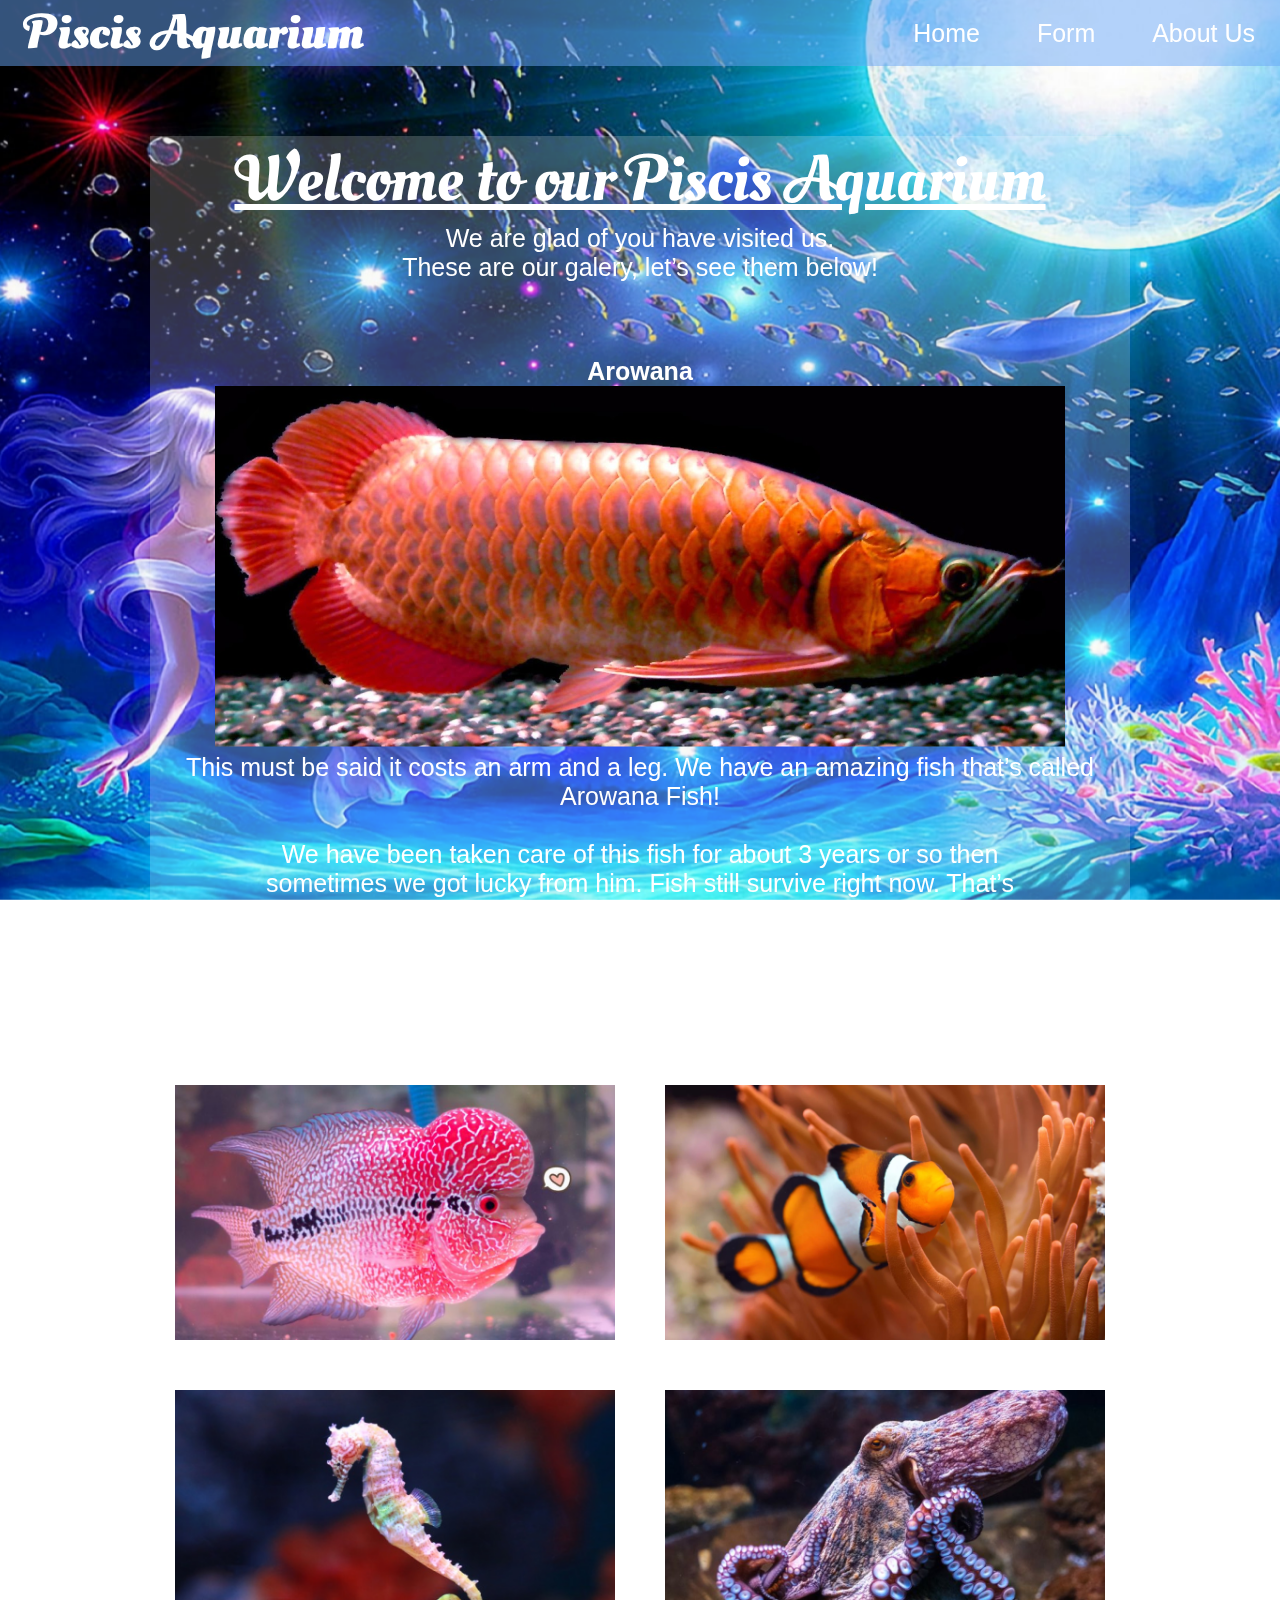
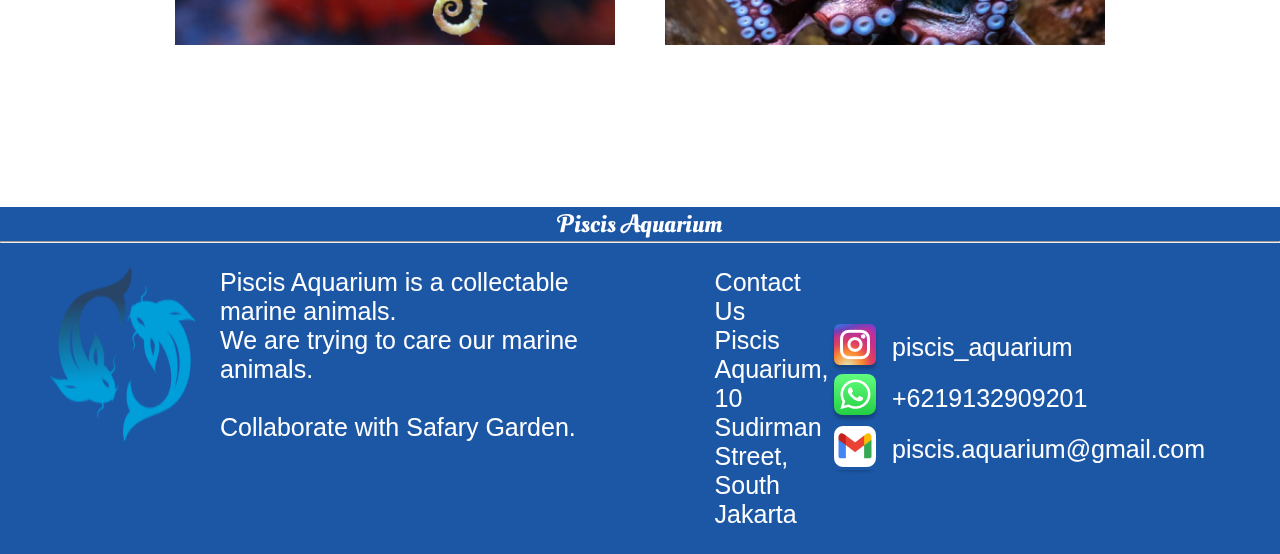
<file: html/index.html>
<!DOCTYPE html>
<html lang="en">
<head>
    <meta charset="UTF-8">
    <meta http-equiv="X-UA-Compatible" content="IE=edge">
    <meta name="viewport" content="width=device-width, initial-scale=1.0">
    <title>Piscis Aquarium</title>
    
    <!-- Nama: Valentio Stanley Gunadi -->
    <!-- 2540096011 -->

    <!-- Link to my CSS -->
    <link rel="stylesheet" href="../css/style.css">

</head>

<!--Home Page-->

<body>
    <!-- Background-->
    <div class="background">
        <!-- <img src="assets/fishbackground.png" alt="Background"> -->
    </div>
    <!--End Background-->

    <!--Navigation Bar-->
    <nav>
        <div class="nav">
            <div class="nav-textlogo">
                <a href="../html/index.html">
                    Piscis Aquarium
                </a>
            </div>
            <ul>
                <li><a href ="../html/index.html">Home</a></li>
                <li><a href ="../html/formFix.html">Form</a></li>
                <li><a href ="../html/about us.html">About Us</a></li>
            </ul>
        </div>
    </nav>
    <!--End Navigation Bar-->

    <!-- Content -->
    <div class="container">
        <div class="content">
            <div class="title-greeting">
                <u>Welcome to our Piscis Aquarium</u>
                <p>We are glad of you have visited us.<br>These are our galery, let’s see them below!</br>
                </p>
            </div>
        
            <div class="arowana">
                <div class="detail-arowana">
                    <h3>Arowana</h3>
                    <img src="../assets/Home Page/ikan Arwana 1.png" alt="Arowana Fish">
                        <p> This must be said it costs an arm and a leg. We have an amazing fish that’s called Arowana Fish!</p>
                        <br>
                        <p class="margin-text">We have been taken care of this fish for about 3 years or so then sometimes we got lucky from him. Fish
                        still survive right now. That’s why this is most expensive fish!</p>
                        <br>
                    <p>To see the real fish, visit at Big Aquarium!</p>
                </div>
            </div>
        
            <div class="container-card">
                <div class="fish-card">
                    <div class="pict-fish">
                        <a href="../html css photo/louhanFish.html">
                            <img src="../assets/Home Page/ikan louhan 1.png" alt="Lou han Fish" class="fish-img">
                            <div class="background-hover">
                                <div class="hover-text"><p>Louhan Fish</p></div>
                            </div>
                        </a>
                    </div>
                </div>
                
                <div class="fish-card">
                    <div class="pict-fish">
                        <a href="../html css photo/clownFish.html">
                            <img src="../assets/Home Page/clown fish 1.png" alt="Clown Fish" class="fish-img">
                            <div class="background-hover">
                                <div class="hover-text"><p>Clown Fish</p></div>
                            </div>
                        </a>
                    </div>
                </div>
            </div>
       
            <div class="container-card">
                <div class="fish-card">
                    <div class="pict-fish">
                        <a href="../html css photo/seahorse.html">
                            <img src="../assets/Home Page/kuda laut 1.png" alt="Seahorse" class="fish-img">
                            <div class="background-hover">
                                <div class="hover-text"><p>Seahorse</p></div>
                            </div>
                        </a>
                    </div>
                </div>
            
                <div class="fish-card">
                    <div class="pict-fish">
                        <a href="../html css photo/octopus.html">
                            <img src="../assets/Home Page/gurita 1.png" alt="Octopus" class="fish-img">
                            <div class="background-hover">
                                <div class="hover-text"><p>Octopus</p></div>
                            </div>
                        </a>
                        <br>
                    </div>
                </div>
            </div>

        </div>
        <p class="bottom-text">To see more fishes, please visit us at Piscis Aquarium.<br>We have a lot of fishes than your thought.</p>
    </div>
    <!-- End Content -->

    <!--Footer-->
    <div class="footer">
        <div class="footer-textlogo">
            Piscis Aquarium
        </div>
        <hr>
        <div class="footer-content">
            <div class="footer-left">
                <div class="description-logo">
                    <img src="../assets/logo fish 1.png" alt="Logo Piscis Aquarium">
                    <p>Piscis Aquarium is a collectable marine animals.<br>
                        We are trying to care our marine animals.<br>
                        <br>Collaborate with Safary Garden.
                    </p>
                </div>
            </div>
            <div class="footer-right">
                <div class="contact-us">
                    <div class="contactus-text">
                        <p>Contact Us</p>
                        <p>Piscis Aquarium, <br> 10 Sudirman Street, <br> South Jakarta </p>
                    </div>
                    <br>
                    <div class="logo-contactus">
                        <a href="https://instagram.com" class="icon"><img src="../assets/instagram.png" alt="Instagram Piscis Aquarium"><p>piscis_aquarium</p></a>
                        <a href="https://whatsapp.com" class="icon"><img src="../assets/WhatsApp.png" alt="Whatsapp Piscis Aquarium"> <p>+6219132909201</p></a>
                        <a href="https://mail.google.com/" class="icon"><img src="../assets/gmail.png" alt="E-mail Piscis Aquarium"> <p>piscis.aquarium@gmail.com</p></a>
                    </div>
                </div>
            </div>
        </div> 
    </div>
    <!--End Footer-->

</body>
</html>
</file>
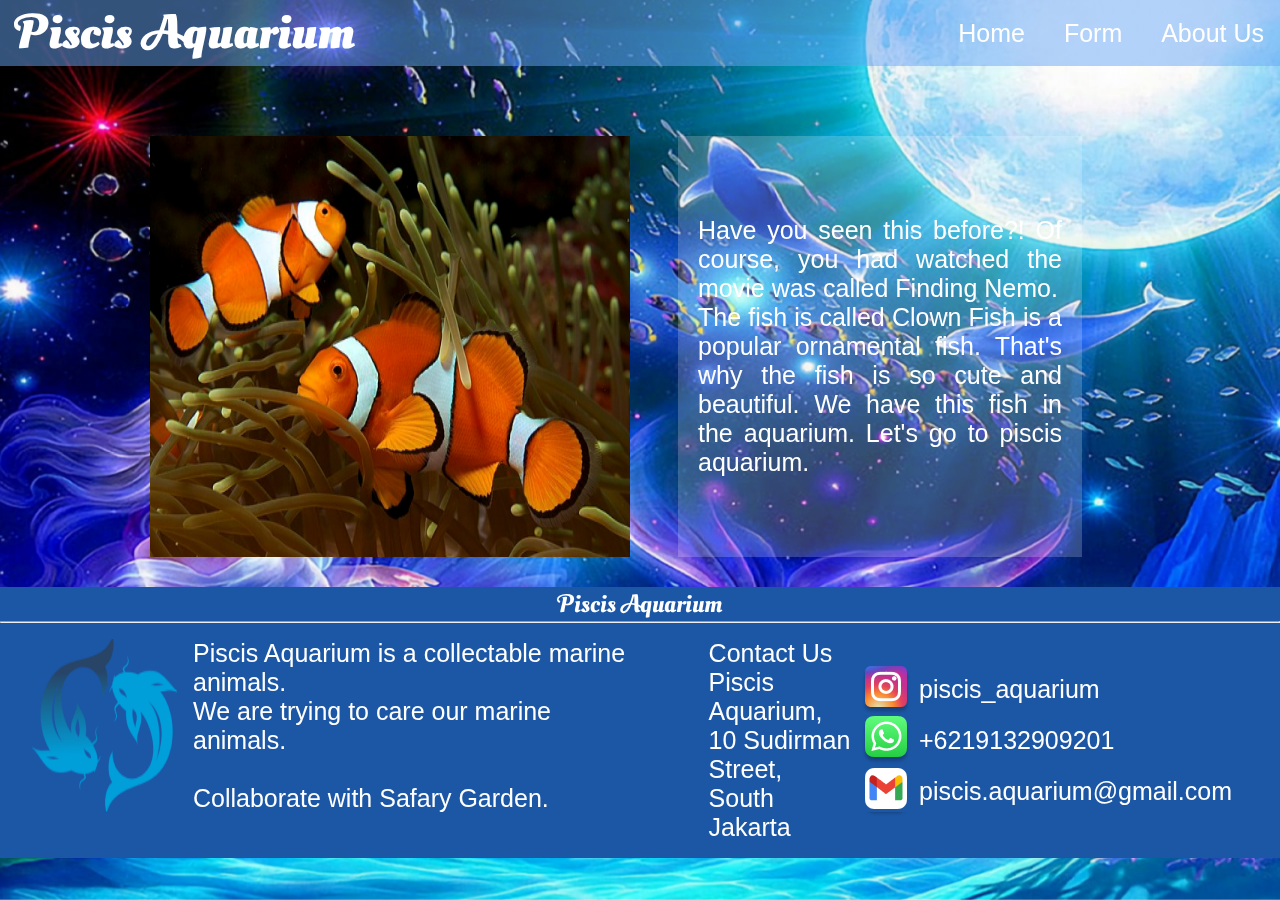
<file: html css photo/clownFish.html>
<!DOCTYPE html>
<html lang="en">
<head>
    <meta charset="UTF-8">
    <meta http-equiv="X-UA-Compatible" content="IE=edge">
    <meta name="viewport" content="width=device-width, initial-scale=1.0">
    <title>Piscis Aquarium</title>

    <!-- Nama: Valentio Stanley Gunadi -->
    <!-- NIM: 2540096011 -->

    <!-- Link to my CSS -->
    <link rel="stylesheet" href="../html css photo/descFish.css">
</head>
<body>
    <!-- Background-->
    <div class="background">
    </div>
    <!--End Background-->

    <!--Navigation Bar-->
    <nav>
        <div class="nav">
            <div class="nav-textlogo">
                <a href="../html/index.html">
                    Piscis Aquarium
                </a>
            </div>
            <ul>
                <li><a href ="../html/index.html">Home</a></li>
                <li><a href ="../html/formFix.html">Form</a></li>
                <li><a href ="../html/about us.html">About Us</a></li>
            </ul>
        </div>
    </nav>
    <!--End Navigation Bar-->
    
    <!-- Description -->
    <div class="container">
        <img src="../assets/Fish Description/clown fish description.png">
        <div class="text-desc">
            <p>Have you seen this before?! Of course, you had watched the movie was called Finding Nemo.</p>
            <p>The fish is called Clown Fish is a popular ornamental fish. That's why the fish is so cute and beautiful. We have this fish in the aquarium. Let's go to piscis aquarium.</p>
        </div>
    </div>
    <!-- End Description -->

    <!--Footer-->
    <div class="footer">
        <div class="footer-textlogo">
            Piscis Aquarium
        </div>
        <hr>
        <div class="footer-content">
            <div class="footer-left">
                <div class="description-logo">
                    <img src="../assets/logo fish 1.png" alt="Logo Piscis Aquarium">
                    <p>Piscis Aquarium is a collectable marine animals.<br>
                        We are trying to care our marine animals.<br>
                        <br>Collaborate with Safary Garden.
                    </p>
                </div>
            </div>
            <div class="footer-right">
                <div class="contact-us">
                    <div class="contactus-text">
                        <p>Contact Us</p>
                        <p>Piscis Aquarium, <br> 10 Sudirman Street, <br> South Jakarta </p>
                    </div>
                    <br>
                    <div class="logo-contactus">
                        <a href="https://instagram.com" class="icon"><img src="../assets/instagram.png" alt="Instagram Piscis Aquarium"><p>piscis_aquarium</p></a>
                        <a href="https://whatsapp.com" class="icon"><img src="../assets/WhatsApp.png" alt="Whatsapp Piscis Aquarium"> <p>+6219132909201</p></a>
                        <a href="https://mail.google.com/" class="icon"><img src="../assets/gmail.png" alt="E-mail Piscis Aquarium"> <p>piscis.aquarium@gmail.com</p></a>
                    </div>
                </div>
            </div>
        </div> 
    </div>
    <!--End Footer-->

    
</body>
</html>
</file>
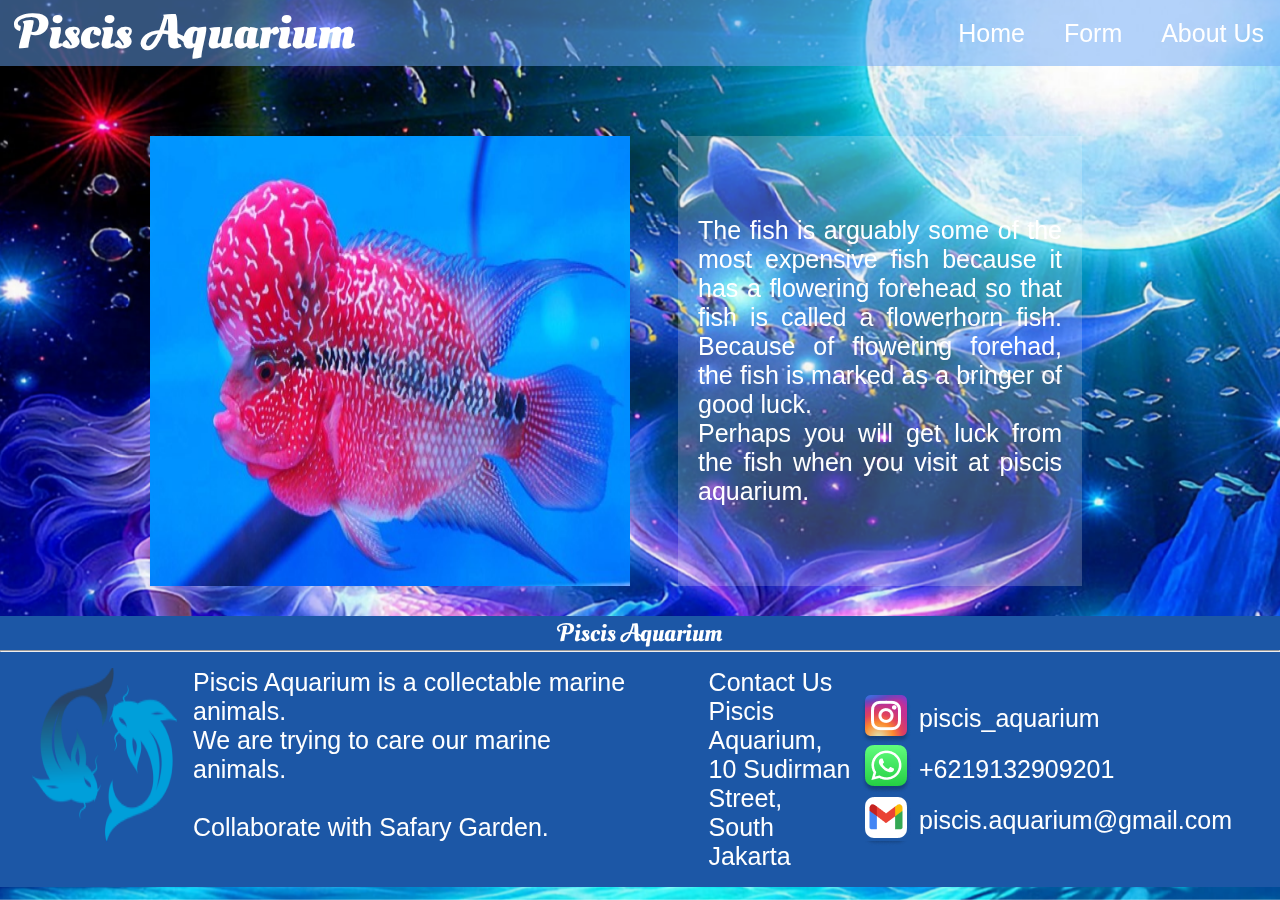
<file: html css photo/louhanFish.html>
<!DOCTYPE html>
<html lang="en">
<head>
    <meta charset="UTF-8">
    <meta http-equiv="X-UA-Compatible" content="IE=edge">
    <meta name="viewport" content="width=device-width, initial-scale=1.0">
    <title>Piscis Aquarium</title>

    <!-- Nama: Valentio Stanley Gunadi -->
    <!-- NIM: 2540096011 -->

    <!-- Link to my CSS -->
    <link rel="stylesheet" href="../html css photo/descFish.css">
</head>
<body>
    <!-- Background-->
    <div class="background">
        <!-- <img src="assets/fishbackground.png" alt="Background"> -->
    </div>
    <!--End Background-->

    <!--Navigation Bar-->
    <nav>
        <div class="nav">
            <div class="nav-textlogo">
                <a href="../html/index.html">
                    Piscis Aquarium
                </a>
            </div>
            <ul>
                <li><a href ="../html/index.html">Home</a></li>
                <li><a href ="../html/formFix.html">Form</a></li>
                <li><a href ="../html/about us.html">About Us</a></li>
            </ul>
        </div>
    </nav>
    <!--End Navigation Bar-->
    
    <!-- Description -->
    <div class="container">
            <img src="../assets/Fish Description/louhan fish description.png">
            <div class="text-desc">
                <p>The fish is arguably some of the most expensive fish because it has a flowering forehead so that fish is called a flowerhorn fish. Because of flowering forehad, the fish is marked as a bringer of good luck.</p>
                <p>Perhaps you will get luck from the fish when you visit at piscis aquarium.</p>
            </div>
    </div>
    <!-- End Description -->

    <!--Footer-->
    <div class="footer">
        <div class="footer-textlogo">
            Piscis Aquarium
        </div>
        <hr>
        <div class="footer-content">
            <div class="footer-left">
                <div class="description-logo">
                    <img src="../assets/logo fish 1.png" alt="Logo Piscis Aquarium">
                    <p>Piscis Aquarium is a collectable marine animals.<br>
                        We are trying to care our marine animals.<br>
                        <br>Collaborate with Safary Garden.
                    </p>
                </div>
            </div>
            <div class="footer-right">
                <div class="contact-us">
                    <div class="contactus-text">
                        <p>Contact Us</p>
                        <p>Piscis Aquarium, <br> 10 Sudirman Street, <br> South Jakarta </p>
                    </div>
                    <br>
                    <div class="logo-contactus">
                        <a href="https://instagram.com" class="icon"><img src="../assets/instagram.png" alt="Instagram Piscis Aquarium"><p>piscis_aquarium</p></a>
                        <a href="https://whatsapp.com" class="icon"><img src="../assets/WhatsApp.png" alt="Whatsapp Piscis Aquarium"> <p>+6219132909201</p></a>
                        <a href="https://mail.google.com/" class="icon"><img src="../assets/gmail.png" alt="E-mail Piscis Aquarium"> <p>piscis.aquarium@gmail.com</p></a>
                    </div>
                </div>
            </div>
        </div> 
    </div>
    <!--End Footer-->

    
</body>
</html>
</file>
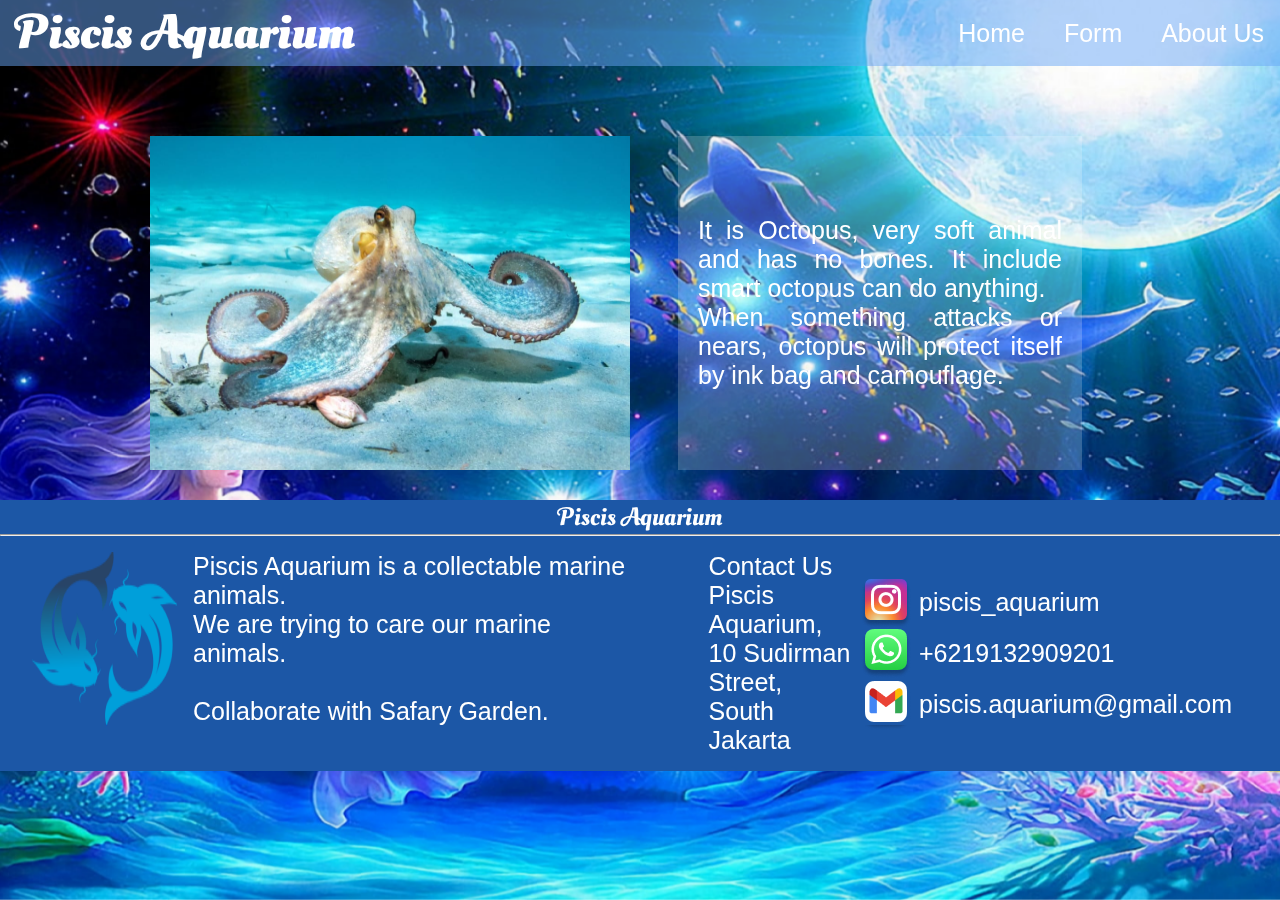
<file: html css photo/octopus.html>
<!DOCTYPE html>
<html lang="en">
<head>
    <meta charset="UTF-8">
    <meta http-equiv="X-UA-Compatible" content="IE=edge">
    <meta name="viewport" content="width=device-width, initial-scale=1.0">
    <title>Piscis Aquarium</title>

    <!-- Nama: Valentio Stanley Gunadi -->
    <!-- NIM: 2540096011 -->

    <!-- Link to my CSS -->
    <link rel="stylesheet" href="../html css photo/descFish.css">
</head>
<body>
    <!-- Background-->
    <div class="background">
        <!-- <img src="assets/fishbackground.png" alt="Background"> -->
    </div>
    <!--End Background-->

    <!--Navigation Bar-->
    <nav>
        <div class="nav">
            <div class="nav-textlogo">
                <a href="../html/index.html">
                    Piscis Aquarium
                </a>
            </div>
            <ul>
                <li><a href ="../html/index.html">Home</a></li>
                <li><a href ="../html/formFix.html">Form</a></li>
                <li><a href ="../html/about us.html">About Us</a></li>
            </ul>
        </div>
    </nav>
    <!--End Navigation Bar-->
    
    <!-- Description -->
    <div class="container">
        <img src="../assets/Fish Description/octopus description.png">
        <div class="text-desc">
            <p>It is Octopus, very soft animal and has no bones. It include smart octopus can do anything.</p>
            <p>When something attacks or nears, octopus will protect itself by ink bag and camouflage.</p> 
        </div>
    </div>
    <!-- End Description -->

    <!--Footer-->
    <div class="footer">
        <div class="footer-textlogo">
            Piscis Aquarium
        </div>
        <hr>
        <div class="footer-content">
            <div class="footer-left">
                <div class="description-logo">
                    <img src="../assets/logo fish 1.png" alt="Logo Piscis Aquarium">
                    <p>Piscis Aquarium is a collectable marine animals.<br>
                        We are trying to care our marine animals.<br>
                        <br>Collaborate with Safary Garden.
                    </p>
                </div>
            </div>
            <div class="footer-right">
                <div class="contact-us">
                    <div class="contactus-text">
                        <p>Contact Us</p>
                        <p>Piscis Aquarium, <br> 10 Sudirman Street, <br> South Jakarta </p>
                    </div>
                    <br>
                    <div class="logo-contactus">
                        <a href="https://instagram.com" class="icon"><img src="../assets/instagram.png" alt="Instagram Piscis Aquarium"><p>piscis_aquarium</p></a>
                        <a href="https://whatsapp.com" class="icon"><img src="../assets/WhatsApp.png" alt="Whatsapp Piscis Aquarium"> <p>+6219132909201</p></a>
                        <a href="https://mail.google.com/" class="icon"><img src="../assets/gmail.png" alt="E-mail Piscis Aquarium"> <p>piscis.aquarium@gmail.com</p></a>
                    </div>
                </div>
            </div>
        </div> 
    </div>
    <!--End Footer-->

    
</body>
</html>
</file>
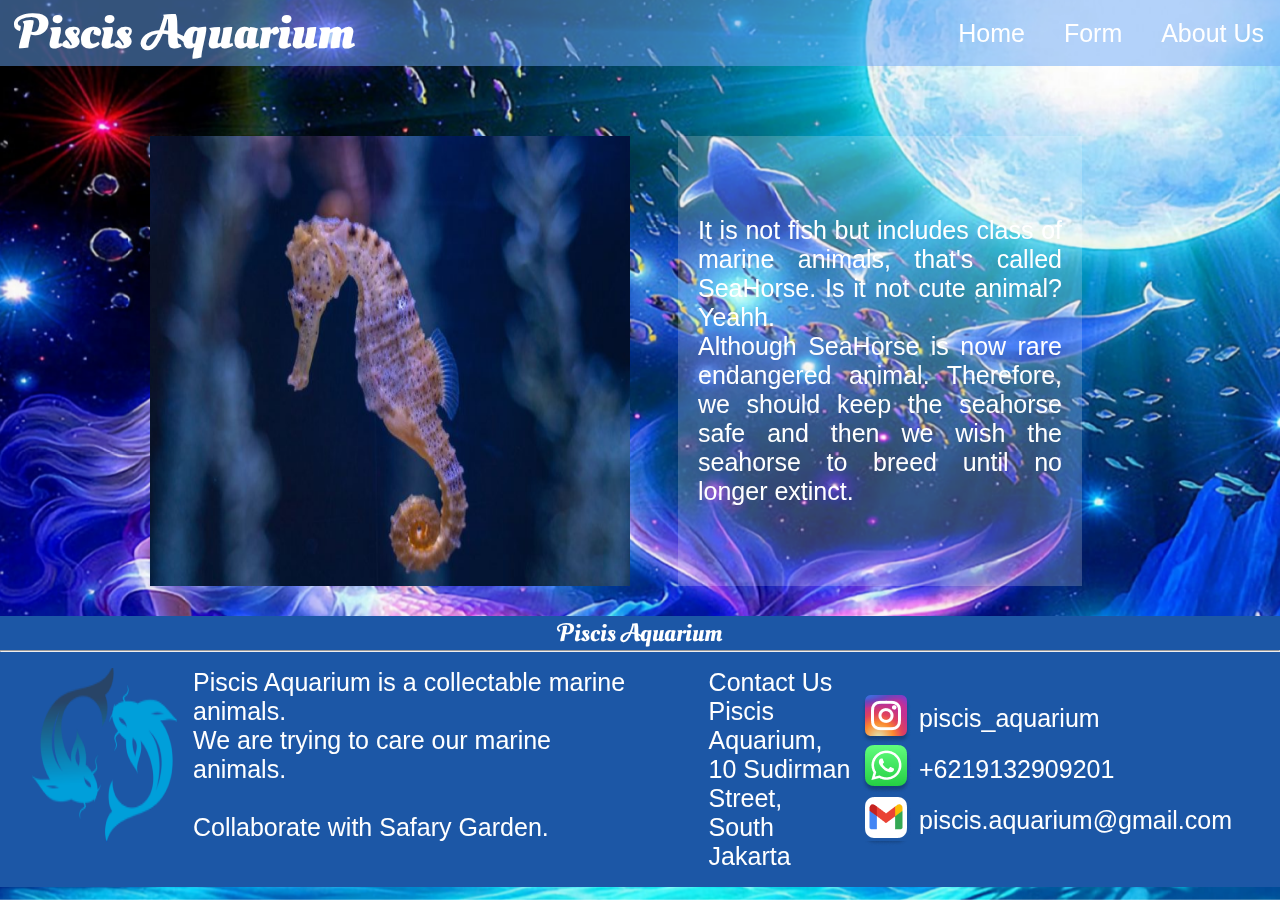
<file: html css photo/seahorse.html>
<!DOCTYPE html>
<html lang="en">
<head>
    <meta charset="UTF-8">
    <meta http-equiv="X-UA-Compatible" content="IE=edge">
    <meta name="viewport" content="width=device-width, initial-scale=1.0">
    <title>Piscis Aquarium</title>

    <!-- Nama: Valentio Stanley Gunadi -->
    <!-- NIM: 2540096011 -->

    <!-- Link to my CSS -->
    <link rel="stylesheet" href="../html css photo/descFish.css">
</head>
<body>
    <!-- Background-->
    <div class="background">
        <!-- <img src="assets/fishbackground.png" alt="Background"> -->
    </div>
    <!--End Background-->

    <!--Navigation Bar-->
    <nav>
        <div class="nav">
            <div class="nav-textlogo">
                <a href="../html/index.html">
                    Piscis Aquarium
                </a>
            </div>
            <ul>
                <li><a href ="../html/index.html">Home</a></li>
                <li><a href ="../html/formFix.html">Form</a></li>
                <li><a href ="../html/about us.html">About Us</a></li>
            </ul>
        </div>
    </nav>
    <!--End Navigation Bar-->
    
    <!-- Description -->
    <div class="container">
        <img src="../assets/Fish Description/seahorse description.png">
        <div class="text-desc">
            <p>It is not fish but includes class of marine animals, that's called SeaHorse. Is it not cute animal? Yeahh.</p>
            <p>Although SeaHorse is now rare endangered animal. Therefore, we should keep the seahorse safe and then we wish the seahorse to breed until no longer extinct.</p>
        </div>
    </div>
    <!-- End Description -->

    <!--Footer-->
    <div class="footer">
        <div class="footer-textlogo">
            Piscis Aquarium
        </div>
        <hr>
        <div class="footer-content">
            <div class="footer-left">
                <div class="description-logo">
                    <img src="../assets/logo fish 1.png" alt="Logo Piscis Aquarium">
                    <p>Piscis Aquarium is a collectable marine animals.<br>
                        We are trying to care our marine animals.<br>
                        <br>Collaborate with Safary Garden.
                    </p>
                </div>
            </div>
            <div class="footer-right">
                <div class="contact-us">
                    <div class="contactus-text">
                        <p>Contact Us</p>
                        <p>Piscis Aquarium, <br> 10 Sudirman Street, <br> South Jakarta </p>
                    </div>
                    <br>
                    <div class="logo-contactus">
                        <a href="https://instagram.com" class="icon"><img src="../assets/instagram.png" alt="Instagram Piscis Aquarium"><p>piscis_aquarium</p></a>
                        <a href="https://whatsapp.com" class="icon"><img src="../assets/WhatsApp.png" alt="Whatsapp Piscis Aquarium"> <p>+6219132909201</p></a>
                        <a href="https://mail.google.com/" class="icon"><img src="../assets/gmail.png" alt="E-mail Piscis Aquarium"> <p>piscis.aquarium@gmail.com</p></a>
                    </div>
                </div>
            </div>
        </div> 
    </div>
    <!--End Footer-->

    
</body>
</html>
</file>
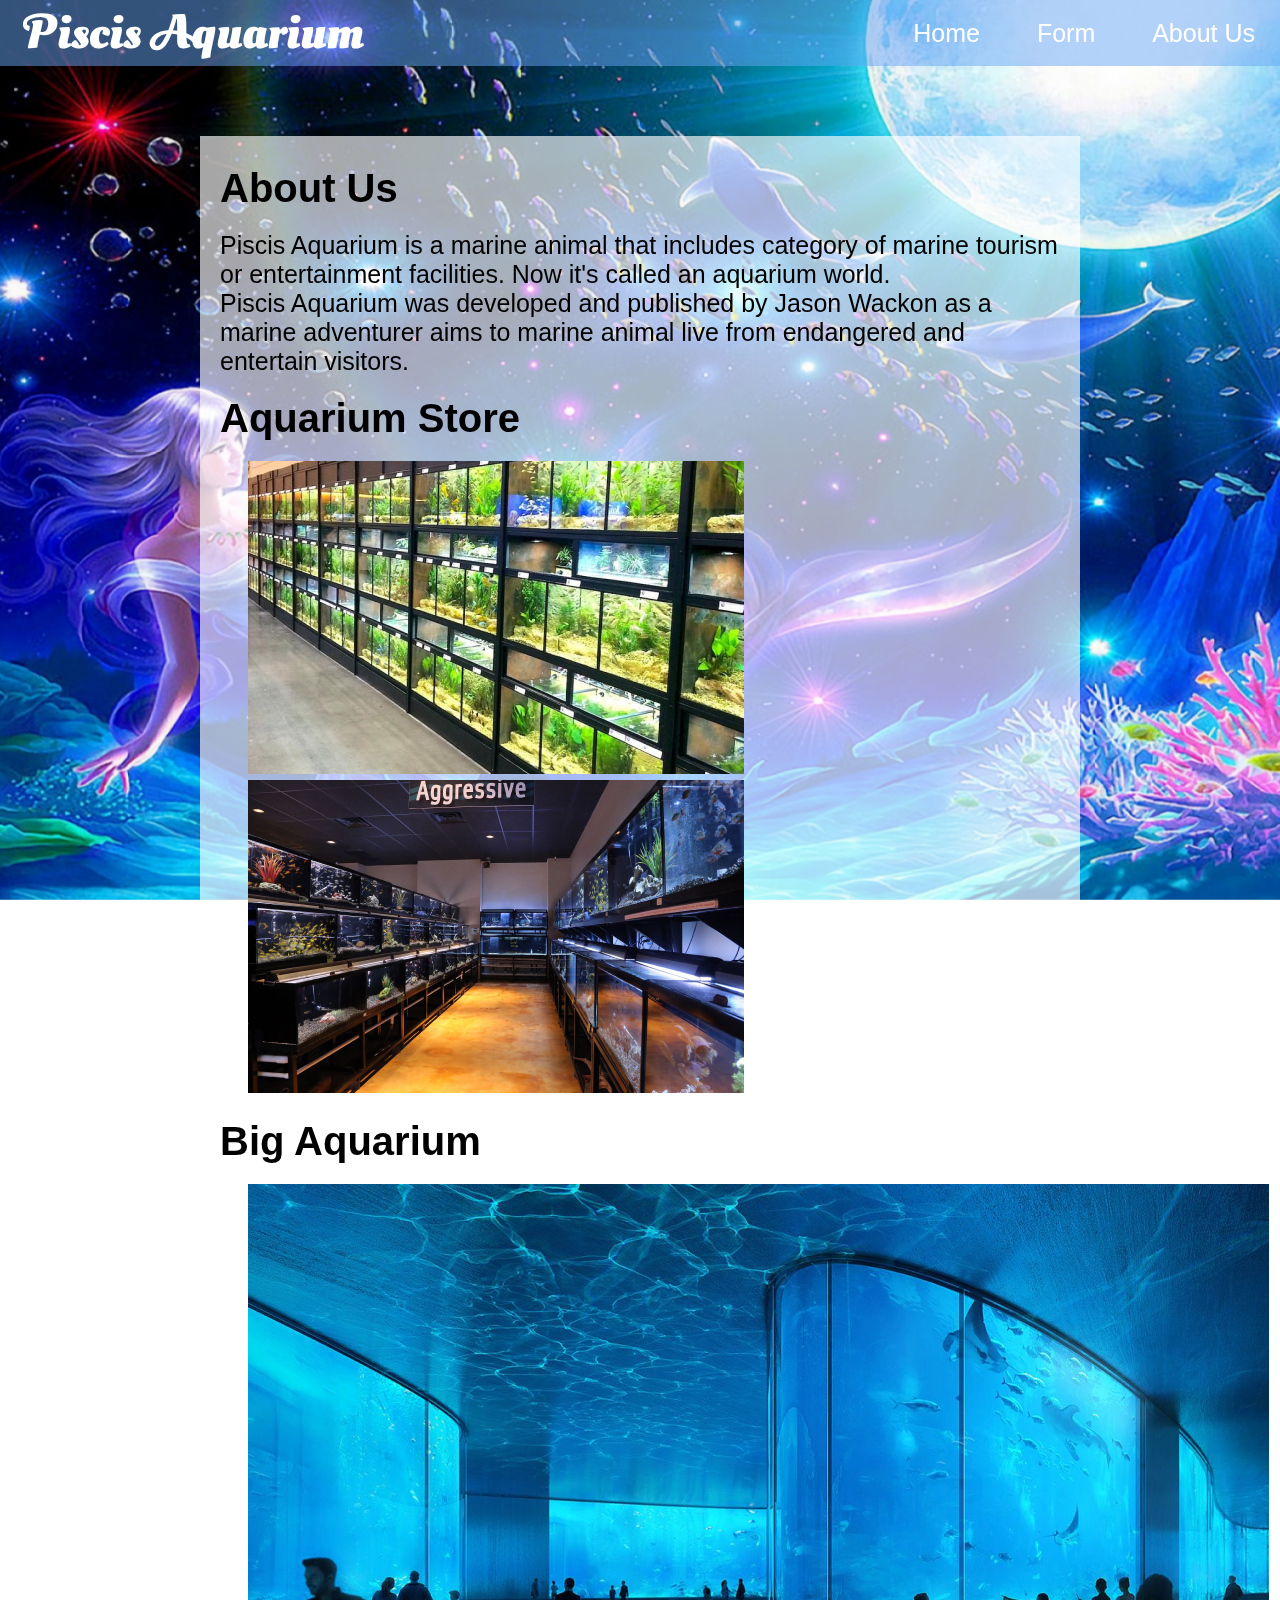
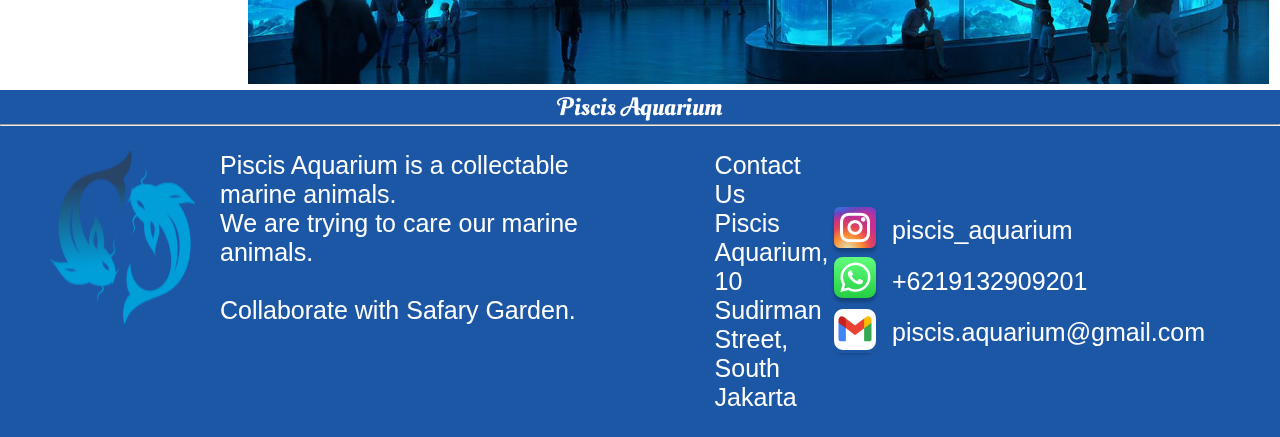
<file: html/about us.html>
<!DOCTYPE html>
<html lang="en">
<head>
    <meta charset="UTF-8">
    <meta http-equiv="X-UA-Compatible" content="IE=edge">
    <meta name="viewport" content="width=device-width, initial-scale=1.0">
    <title>Piscis Aquarium</title>

    <!-- Nama: Valentio Stanley Gunadi -->
    <!-- 2540096011 -->

    <!-- Link to my CSS -->
    <link rel="stylesheet" href="../css/aboutus-style.css">

</head>
<body>
    <!-- Background-->
    <div class="background"> 
        <!--<img src="assets/wallpaperbetter 1.svg" alt="Background">-->
    </div>
    <!--End Background-->

    <!--Navigation Bar-->
    <nav>
        <div class="nav">
            <div class="nav-textlogo">
                <a href="../html/index.html">
                    Piscis Aquarium
                </a>
            </div>
            <ul>
                <li><a href ="../html/index.html">Home</a></li>
                <li><a href ="../html/formFix.html">Form</a></li>
                <li><a href ="../html/about us.html">About Us</a></li>
            </ul>
        </div>
    </nav>
    <!--End Navigation Bar-->

    <!--About Us-->
    <div class="content-bg">
        <div class="content-card">
            <h1>About Us</h1>
            <p>Piscis Aquarium is a marine animal that includes category of marine tourism or entertainment facilities. Now it's called an aquarium world.<br>Piscis Aquarium was developed and published by Jason Wackon as a marine adventurer aims to marine animal live from endangered and entertain visitors.</p>
            <h1>Aquarium Store</h1>
            <img src="../assets/About Us Page/aquarium store.png" alt="Aquarium Store 1">
            <img src="../assets/About Us Page/aquarium store 2.png" class="store" alt="Aquarium Store 2">
            <br>
            <h1>Big Aquarium</h1>
            <img src="../assets/About Us Page/big aquarium 1.png" class="big-aquarium" alt="Big Aquarium">
        </div>
    </div>
    <!--End About Us-->

    <!--Footer-->
    <div class="footer">
        <div class="footer-textlogo">
            Piscis Aquarium
        </div>
        <hr>
       <div class="footer-content">
        <div class="footer-left">
            <div class="description-logo">
                <img src="../assets/logo fish 1.png" alt="Logo Piscis Aquarium">
                <p>Piscis Aquarium is a collectable marine animals.<br>
                    We are trying to care our marine animals.<br>
                    <br>Collaborate with Safary Garden.
                </p>
            </div>
        </div>
        <div class="footer-right">
            <div class="contact-us">
                <div class="contactus-text">
                    <p>Contact Us</p>
                    <p>Piscis Aquarium, <br> 10 Sudirman Street, <br> South Jakarta </p>
                </div>
                <br>
                <div class="logo-contactus">
                    <a href="https://instagram.com" class="icon"><img src="../assets/instagram.png" alt="Instagram Piscis Aquarium"><p>piscis_aquarium</p></a>
                    <a href="https://whatsapp.com" class="icon"><img src="../assets/WhatsApp.png" alt="Whatsapp Piscis Aquarium"> <p>+6219132909201</p></a>
                    <a href="https://mail.google.com/" class="icon"><img src="../assets/gmail.png" alt="E-mail Piscis Aquarium"> <p>piscis.aquarium@gmail.com</p></a>
                </div>
            </div>
        </div>
       </div> 
    </div>
    <!--End Footer-->

</body>
</html>
</file>
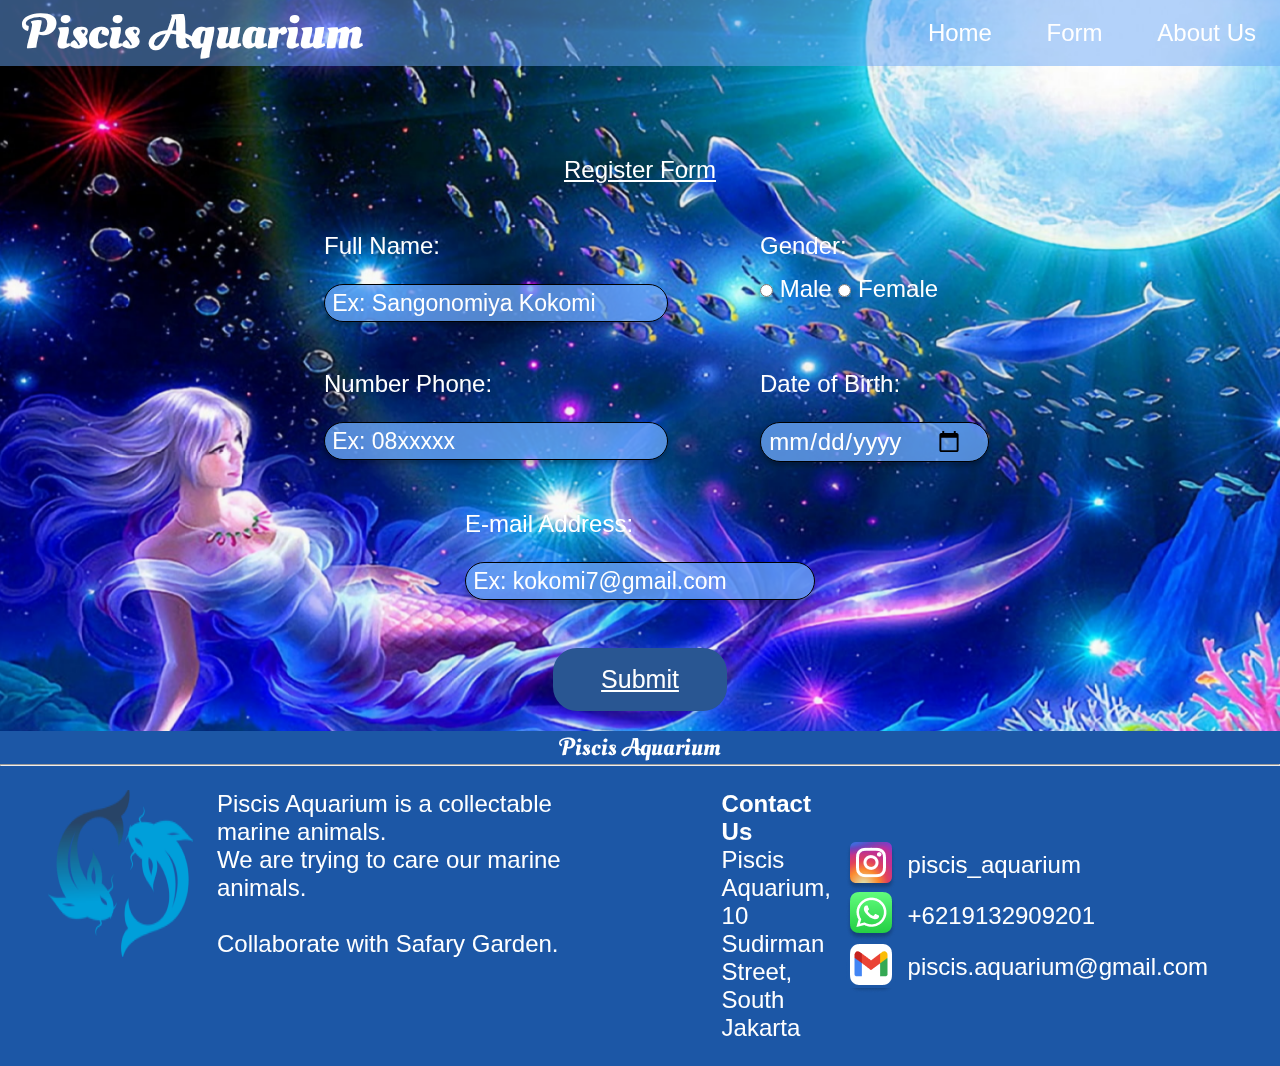
<file: html/formFix.html>
<!DOCTYPE html>
<html lang="en">
<head>
    <meta charset="UTF-8">
    <meta http-equiv="X-UA-Compatible" content="IE=edge">
    <meta name="viewport" content="width=device-width, initial-scale=1.0">
    <title>Piscis Aquarium</title>

    <!-- Nama: Valentio Stanley Gunadi -->
    <!-- 2540096011 -->    

    <!-- Link to my CSS -->
    <link rel="stylesheet" href="../css/form-style.css">    
</head>

<body>
    <!-- Background-->
    <div class="background">
        <!-- <img src="assets/fishbackground.png" alt="Background"> -->
    </div>
    <!--End Background-->

    <!--Navigation Bar-->
    <nav>
        <div class="nav">
            <div class="nav-textlogo">
                <a href="../html/index.html">
                    Piscis Aquarium
                </a>
            </div>
            <ul>
                <li><a href ="../html/index.html">Home</a></li>
                <li><a href ="../html/formFix.html">Form</a></li>
                <li><a href ="../html/about us.html">About Us</a></li>
            </ul>
        </div>
    </nav>
    <!--End Navigation Bar-->

    <!--Registeration Form-->
    <div class="container">
        <div class="title">
            <p><u>Register Form</u></p>
        </div>
        <form action="#" id="form">
            <div class="form-details">
                <div class="container-form">
                    <div class="input-box">
                        <div class="input-left">
                            <label for="Full Name" class="details">Full Name:</label><br>
                            <input type="text" id="fullName" name="fullName" placeholder="Ex: Sangonomiya Kokomi">
                        </div>
                    </div>
                    <div class="input-box ">
                        <div class="input-right">
                            <label for="gender" class="details">Gender:</label><br>
                            <div class="input-select-value">
                                <input type="radio" name="gender" id="gender">
                                <label for="male">Male</label>
                                <input type="radio" name="gender" id="gender">
                                <label for="female">Female</label>
                            </div>
                        </div>
                    </div>
                </div>
                <!-- footer naik grgr div tambahan nih container-2 -->
                <div class="container-form">
                    <div class="input-box">
                        <div class="input-left">
                            <label for="numberPhone" class="details">Number Phone:</label><br>
                            <input type="text" id="numberPhone" name="numberPhone" placeholder="Ex: 08xxxxx">
                        </div>
                    </div>
                    <div class="input-box ">
                        <div class="input-right">
                            <label for="dateOfBirth" class="details">Date of Birth:</label><br>
                            <input type="date" id="dateOfBirth" name="dateOfBirth">
                        </div>
                    </div>
                </div>
                <div class="container-form form-email">
                    <div class="input-box box-email">
                        <div class="email">
                            <label for="email" class="details">E-mail Address:</label><br>
                            <!-- <textarea name="" id="email" placeholder="Ex: raiden7@gmail.com" cols="35" rows="1"></textarea> -->
                            <input type="email" name="email" id="email" class="email" placeholder="Ex: kokomi7@gmail.com">
                        </div>
                    </div>
                </div>
                </div>
                <div class="submit">
                    <button type="submit" id="btn-submit" value="Submit" onclass="alert('Thank you for registered')" class="btn-submit">Submit</button>
                    <!-- <input type="submit" value="Submit" onclick="alert('Thank you for registered')"> -->
                </div>
        </form>
    </div>
    <!--End Registration Form-->
        
    <!--Footer-->
    <div class="footer">
        <div class="footer-textlogo">
            Piscis Aquarium
        </div>
        <hr>
       <div class="footer-content">
        <div class="footer-left">
            <div class="description-logo">
                <img src="../assets/logo fish 1.png" alt="Logo Piscis Aquarium">
                <p>Piscis Aquarium is a collectable marine animals.<br>
                    We are trying to care our marine animals.<br>
                    <br>Collaborate with Safary Garden.
                </p>
            </div>
        </div>
        <div class="footer-right">
            <div class="contact-us">
                <div class="contactus-text">
                    <h3>Contact Us</h3>
                    <p>Piscis Aquarium, <br> 10 Sudirman Street, <br> South Jakarta </p>
                </div>
                <br>
                <div class="logo-contactus">
                    <a href="https://instagram.com" class="icon"><img src="../assets/instagram.png" alt="Instagram Piscis Aquarium"><p>piscis_aquarium</p></a>
                    <a href="https://whatsapp.com" class="icon"><img src="../assets/WhatsApp.png" alt="Whatsapp Piscis Aquarium"> <p>+6219132909201</p></a>
                    <a href="https://mail.google.com/" class="icon"><img src="../assets/gmail.png" alt="E-mail Piscis Aquarium"> <p>piscis.aquarium@gmail.com</p></a>
                </div>
            </div>
        </div>
       </div> 
    </div>
    <!--End Footer-->

    <!-- Link to my script -->
    <script src="../javascript/script.js"></script>
</body>
</html>
</file>
<file: css/style.css>
@import url("https://fonts.googleapis.com/css2?family=Oleo+Script+Swash+Caps&display=swap");

/* Nama: Valentio Stanley Gunadi
NIM: 2540096011 */

/* Global */
*{
    font-size: 25px;
    margin: 0;
    padding: 0;
}

:root{
    font-family: Malgun Gothic, sans-serif;
    --logo-font: 'Oleo Script Swash Caps', cursive;
}

.background{
    background-image: url("../assets/fishbackground.png");
    position: fixed;
    z-index: -1;
    width: 100%;
    height: 100%;
    background-position: center;
    background-repeat: no-repeat;
    background-size: cover;
}

.nav{
    background-color: rgba(104, 165, 246, 0.5);
    width: 100%;
    display: flex;
    align-items: center;
    justify-content: space-between;
    margin-bottom: 70px;
}

.nav-textlogo a{
    font-weight: bold;
    font-family: var(--logo-font);
    font-size: 48px;
    color: #fff;
    text-decoration: none;
    margin: 0 1rem;
}

.nav ul li{
    list-style-type:none;
    text-align: right;
    display: inline;
}
.nav ul li a{
    color: #fff;
    text-decoration: none;
    margin: 0 1rem;
}

/* Greeting */

.title-greeting u {
    font-family: var(--logo-font);
    font-size: 64px;
    text-align: center;
    color: #fff;
}

.title-greeting{
    text-align: center;
    color: #fff;
}

/* Fish Content */
.container{
    margin: 0px 150px;
    background-color: rgba(255,255,255, 0.2);
}

.content{
    display: flex;
    flex-direction: column;
}

.arowana {
    color: #fff;
    display: flex;
    flex-direction: column;
    text-align: center;
    margin: 3rem 0;
}

.container-card{
    display: flex;
}

.fish-card{
    margin: 1rem;
    width: 50%;
    color: #fff;
}

.pict-fish{
    display:flex;
    flex-direction: column;
}
.pict-fish p{
    text-align: justify;
    padding: 0px 30px;
}

.bottom-text{
    width: 100%;
    text-align: center;
    color: #fff;
    margin: 1rem 0;
}
.margin-text{
    margin: 0 100px;
}

/* Hover image in the content*/

.pict-fish {
    position: relative;
    width: 100%;
}

.pict-fish .fish-img {
    display: block;
    width: 100%;
}

.background-hover{
    position: absolute;
    top: 11.3rem;
    bottom: 0;
    height: 6vh;
    width: 100%;
    opacity: 0;
    transition: .7s ease;
    background-color: rgba(0, 0, 0, 0.5);
}

.background-hover > * {
    transform: translateY(0px);
    transition: transform 0.25s;
}

.background-hover:hover > * {
    transform: translateY(0px);
}

.pict-fish:hover .background-hover {
    opacity: 1;
}

.hover-text p{
    color: white;
    text-align: center;
}

/* Footer */

.footer{
    background-color: #1C57A6;
}

.footer-textlogo{
    font-family: var(--logo-font);
    text-align: center;
    color: #fff;
}
.footer-left .description-logo{
    display: flex;
}
.description-logo p {
    color: #fff;
    margin-left: 1rem;
}

.footer-content{
    width: 100%;
    display: flex;
    justify-content: space-between;
}

.footer-content > *{
    margin: 1rem 2rem;
}

/* Media Social Account */

.contact-us{
    display:flex;
    justify-content:center;
    align-items: center;
    color: #fff;
    margin-right: 1rem;
}
.logo-contactus a{
    display: flex;
    color: #fff;
    text-decoration: none;
}
.icon{
    display:flex;
    align-items: center;
}
.icon p{
    margin-left: .5rem;
}
</file>
<file: html css photo/descFish.css>
@import url("https://fonts.googleapis.com/css2?family=Oleo+Script+Swash+Caps&display=swap");

/* Nama: Valentio Stanley Gunadi
NIM: 2540096011 */

/* Global */
*{
    margin: 0;
    padding: 0;
}

:root{
    font-family: Malgun Gothic, sans-serif;
    --logo-font: 'Oleo Script Swash Caps', cursive;
}

.background{
    background-image: url("../assets/fishbackground.png");
    position: fixed;
    z-index: -1;
    width: 100%;
    height: 100%;
    background-position: center;
    background-repeat: no-repeat;
    background-size: cover;
}

/* Header */

.nav{
    font-size: 25px;
    background-color: rgba(104, 165, 246, 0.5);
    width: 100%;
    display: flex;
    align-items: center;
    justify-content: space-between;
    margin-bottom: 70px;
}

.nav-textlogo a{
    font-weight: bold;
    font-family: var(--logo-font);
    font-size: 48px;
    color: #fff;
    text-decoration: none;
    margin: 0 1rem;
}

.nav ul li{
    list-style-type:none;
    text-align: right;
    display: inline;
}
.nav ul li a{
    color: #fff;
    text-decoration: none;
    margin: 0 1rem;
}

/* End Header */

/* Fish Description */

.container{
    margin: 30px 150px;
    display: flex;
}

.text-desc{
    background-color: rgba(255,255,255, 0.2);
    margin: 0rem 3rem 0rem 3rem;
    color: white;
    font-size: 25px;
    text-align: justify;
    padding: 5rem 20px;
}

/* End Fish Description */

/* Footer */

.footer{
    background-color: #1C57A6;
    font-size: 25px;
}

.footer-textlogo{
    font-family: var(--logo-font);
    text-align: center;
    color: #fff;
}
.footer-left .description-logo{
    display: flex;
}
.description-logo p {
    color: #fff;
    margin-left: 1rem;
}

.footer-content{
    width: 100%;
    display: flex;
    justify-content: space-between;
}

.footer-content > *{
    margin: 1rem 2rem;
}

/* Media Social Account */

.contact-us{
    display:flex;
    justify-content:center;
    align-items: center;
    color: #fff;
    margin-right: 1rem;
}
.logo-contactus a{
    display: flex;
    color: #fff;
    text-decoration: none;
}
.icon{
    display:flex;
    align-items: center;
}
.icon p{
    margin-left: .5rem;
}

/* End Footer */
</file>
<file: css/aboutus-style.css>
@import url("https://fonts.googleapis.com/css2?family=Oleo+Script+Swash+Caps&display=swap");

/* Nama: Valentio Stanley Gunadi
NIM: 2540096011 */

/* Global */
*{
    font-size: 25px;
    margin: 0;
    padding: 0;
}

:root{
    font-family: Malgun Gothic, sans-serif;
    --logo-font: 'Oleo Script Swash Caps', cursive;
}

.background{
    background-image: url("../assets/fishbackground.png");
    position: fixed;
    z-index: -1;
    width: 100%;
    height: 100%;
    background-position: center;
    background-repeat: no-repeat;
    background-size: cover;
}

/* Header */

.nav{
    background-color: rgba(104, 165, 246, 0.5);
    width: 100%;
    display: flex;
    align-items: center;
    justify-content: space-between;
    margin-bottom: 70px;
}

.nav-textlogo a{
    font-weight: bold;
    font-family: var(--logo-font);
    font-size: 48px;
    color: #fff;
    text-decoration: none;
    margin: 0 1rem;
}

.nav ul li{
    list-style-type:none;
    text-align: right;
    display: inline;
}
.nav ul li a{
    color: #fff;
    text-decoration: none;
    margin: 0 1rem;
}

/* End Header */

/* Content of about us */

.content-bg{
    background-color: rgba(255,255,255, 0.65);
    margin: 0px 200px;
    padding-top: 10px;
    padding-right: 20px;
    padding-left: 20px;
}

.content-bg .content-card img {
    flex-direction: row;
    padding-left: 28px; 
}

.content-bg .content-card h1{
    text-align: left;
    font-size: 40px;
    margin: 20px 0px 20px;
}

.content-card h1 p{
    text-align: left;
}

.content-card .big-aquarium{
    text-align: center;
    padding-left: 30px;
}

/* Footer */

.footer{
    background-color: #1C57A6;
}

.footer-textlogo{
    font-family: var(--logo-font);
    text-align: center;
    color: #fff;
}
.footer-left .description-logo{
    display: flex;
}
.description-logo p {
    color: #fff;
    margin-left: 1rem;
}

.footer-content{
    width: 100%;
    display: flex;
    justify-content: space-between;
}

.footer-content > *{
    margin: 1rem 2rem;
}

/* Media Social Account */

.contact-us{
    display:flex;
    justify-content:center;
    align-items: center;
    color: #fff;
    margin-right: 1rem;
}
.logo-contactus a{
    display: flex;
    color: #fff;
    text-decoration: none;
}
.icon{
    display:flex;
    align-items: center;
}
.icon p{
    margin-left: .5rem;
}

/* End Header */
</file>
<file: css/form-style.css>
@import url("https://fonts.googleapis.com/css2?family=Oleo+Script+Swash+Caps&display=swap");

/* Nama: Valentio Stanley Gunadi
NIM: 2540096011 */

/* Global */
*{
    margin: 0;
    padding: 0;
    box-sizing: border-box;
    font-family: 'Malgun Gothic', sans-serif;
    color:#fff;
    font-size: 24px;
}

:root{
    font-family: 'Malgun Gothic', sans-serif;
    --logo-font: 'Oleo Script Swash Caps', cursive;
}

.background{
    background-image: url("../assets/fishbackground.png");
    position: fixed;
    z-index: -1;
    width: 100%;
    height: 100%;
    background-position: center;
    background-repeat: no-repeat;
    background-size: cover;
}

/* Header */

.nav{
    background-color: rgba(104, 165, 246, 0.5);
    width: 100%;
    display: flex;
    align-items: center;
    justify-content: space-between;
    margin-bottom: 70px;
    font-size: 25px;
}

.nav-textlogo a{
    font-weight: bold;
    font-family: var(--logo-font);
    font-size: 48px;
    color: #fff;
    text-decoration: none;
    margin: 0 1rem;
}

.nav ul li{
    list-style-type:none;
    text-align: right;
    display: inline;
}
.nav ul li a{
    color: #fff;
    text-decoration: none;
    margin: 0 1rem;
}

/* End Header */

/* Form */

.membership{
    text-align: center;
}

.container{
    width: 100%;
    padding: 20px 300px;
    border-radius: 5px;
}
.container .title{
    flex-direction: row;
    justify-content: center;
    text-align: center;
}

.form-detail{
    width: 100%;
}
.container-form{
    display: flex;
    flex: 1;
    justify-content: space-between;
}
.input-box{
    width: 50%;
    padding-left: 0%;
    margin-top: 2rem;
}
input{
    margin-top: 1rem;
    box-sizing: border-box !important;
    box-shadow: 0px 4px 4px rgba(0, 0, 0, 0.25);
    padding: 4px 25px;
    padding-left: .3rem;
    border-radius: 25px;
    background-color: rgba(104, 165, 246, 0.8);
    border: 1px solid #000;
}
::placeholder{
    color: #fff;
    font-size: 23px;
}
.input-box-1{
    display:flex;
    flex-direction: column;
    align-items: flex-end;
}

.input-left{
    margin-left: 1rem;
}

.input-right{
    margin-left: 5rem;
}
.form-email{
    display: flex;
    width: 100%;
    justify-content: center;
    align-items: center;
}
.box-email{
    display: flex;
    width: 100%;
    justify-content: center;
    align-items: center;
    flex-direction: column;
}
.submit{
    margin-top: 2rem;
    display: flex;
    width: 100%;
    justify-content: center;
    align-items: center;
}
.btn-submit{
    background-color: #295692;
    padding: 17px 2rem;
    border: 0px;
    font-size: 25px;
    text-decoration: underline;
    border-radius: 1rem;
    cursor: pointer;
}
.email{
    width: 350px;
}

/* End Form */

/* Footer */

.footer{
    width: 100%;
    font-size: 25px;
    background-color: #1C57A6;
}

.footer-textlogo{
    font-family: var(--logo-font);
    text-align: center;
    color: #fff;
}
.footer-left .description-logo{
    display: flex;
}
.description-logo p {
    color: #fff;
    margin-left: 1rem;
}

.footer-content{
    width: 100%;
    display: flex;
    justify-content: space-between;
}

.footer-content > *{
    margin: 1rem 2rem;
}

/* Media Social Account */

.contact-us{
    display:flex;
    justify-content:center;
    align-items: center;
    color: #fff;
    margin-right: 1rem;
}
.logo-contactus a{
    display: flex;
    color: #fff;
    text-decoration: none;
}
.icon{
    display:flex;
    align-items: center;
}
.icon p{
    margin-left: .5rem;
}

/* End Footer */
</file>
